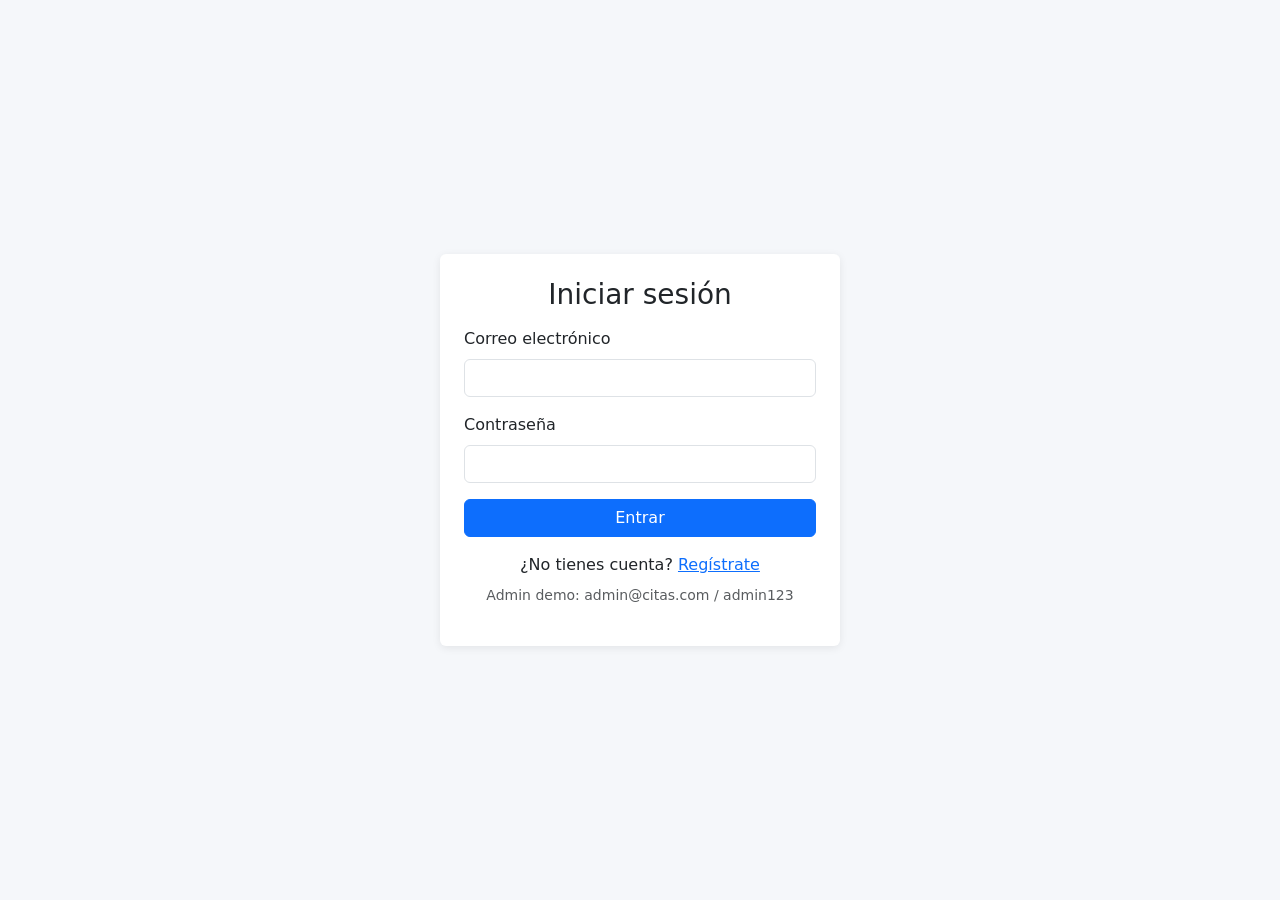
<file: citas-app/frontend/index.html>
<!DOCTYPE html>
<html lang="es">
<head>
  <meta charset="UTF-8">
  <meta name="viewport" content="width=device-width, initial-scale=1.0">
  <title>Iniciar sesión | Gestión de Citas</title>
  <link href="https://cdn.jsdelivr.net/npm/bootstrap@5.3.3/dist/css/bootstrap.min.css" rel="stylesheet">
  <link href="css/styles.css" rel="stylesheet">
</head>
<body>
  <div class="auth-wrapper">
    <div class="card p-4" style="width: 100%; max-width: 400px;">
      <h3 class="text-center mb-3">Iniciar sesión</h3>
      <div id="alerta"></div>
      <form id="formLogin" novalidate>
        <div class="mb-3">
          <label class="form-label">Correo electrónico</label>
          <input type="email" class="form-control" id="email" required>
        </div>
        <div class="mb-3">
          <label class="form-label">Contraseña</label>
          <input type="password" class="form-control" id="password" required>
        </div>
        <button type="submit" class="btn btn-primary w-100">Entrar</button>
      </form>
      <p class="text-center mt-3 mb-0">
        ¿No tienes cuenta? <a href="register.html">Regístrate</a>
      </p>
      <p class="text-center text-muted small mt-2">Admin demo: admin@citas.com / admin123</p>
    </div>
  </div>

  <script src="js/api.js"></script>
  <script src="js/auth.js"></script>
</body>
</html>
</file>
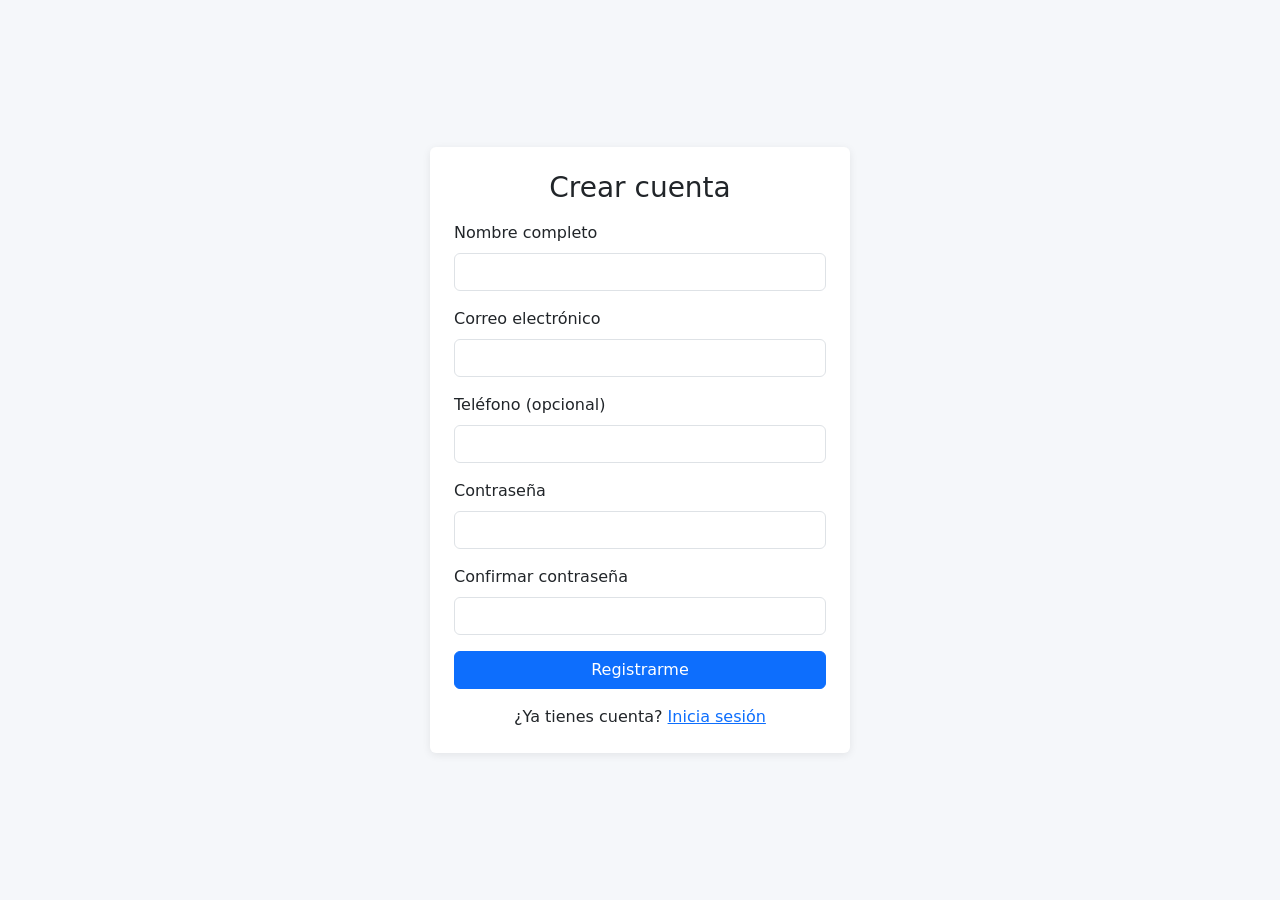
<file: citas-app/frontend/register.html>
<!DOCTYPE html>
<html lang="es">
<head>
  <meta charset="UTF-8">
  <meta name="viewport" content="width=device-width, initial-scale=1.0">
  <title>Crear cuenta | Gestión de Citas</title>
  <link href="https://cdn.jsdelivr.net/npm/bootstrap@5.3.3/dist/css/bootstrap.min.css" rel="stylesheet">
  <link href="css/styles.css" rel="stylesheet">
</head>
<body>
  <div class="auth-wrapper">
    <div class="card p-4" style="width: 100%; max-width: 420px;">
      <h3 class="text-center mb-3">Crear cuenta</h3>
      <div id="alerta"></div>
      <form id="formRegister" novalidate>
        <div class="mb-3">
          <label class="form-label">Nombre completo</label>
          <input type="text" class="form-control" id="name" required>
        </div>
        <div class="mb-3">
          <label class="form-label">Correo electrónico</label>
          <input type="email" class="form-control" id="email" required>
        </div>
        <div class="mb-3">
          <label class="form-label">Teléfono (opcional)</label>
          <input type="text" class="form-control" id="phone">
        </div>
        <div class="mb-3">
          <label class="form-label">Contraseña</label>
          <input type="password" class="form-control" id="password" required minlength="6">
        </div>
        <div class="mb-3">
          <label class="form-label">Confirmar contraseña</label>
          <input type="password" class="form-control" id="password_confirmation" required minlength="6">
        </div>
        <button type="submit" class="btn btn-primary w-100">Registrarme</button>
      </form>
      <p class="text-center mt-3 mb-0">
        ¿Ya tienes cuenta? <a href="index.html">Inicia sesión</a>
      </p>
    </div>
  </div>

  <script src="js/api.js"></script>
  <script src="js/auth.js"></script>
</body>
</html>
</file>
<file: citas-app/frontend/css/styles.css>
body {
  background-color: #f5f7fa;
}

.navbar-brand {
  font-weight: 600;
}

.card {
  border: none;
  box-shadow: 0 2px 8px rgba(0, 0, 0, 0.08);
}

.auth-wrapper {
  min-height: 100vh;
  display: flex;
  align-items: center;
  justify-content: center;
}

.badge-estado-pendiente { background-color: #ffc107; }
.badge-estado-confirmada { background-color: #0d6efd; }
.badge-estado-cancelada { background-color: #dc3545; }
.badge-estado-completada { background-color: #198754; }
</file>
